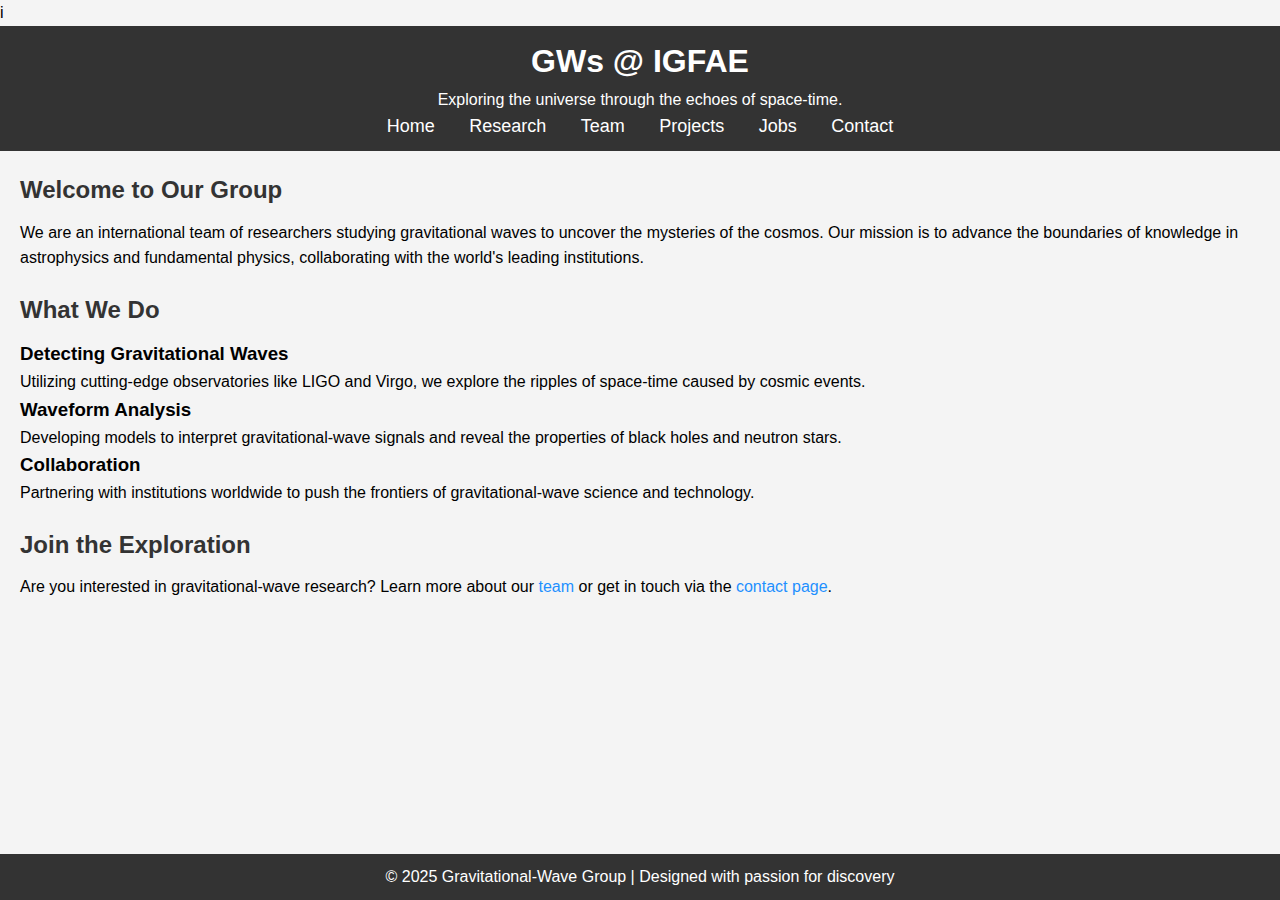
<file: index.html>
i<!DOCTYPE html>
<html lang="en">
<head>
    <meta charset="UTF-8">
    <meta name="viewport" content="width=device-width, initial-scale=1.0">
    <title>Gravitational-Wave Group</title>
    <link rel="stylesheet" href="assets/style.css"> <!-- External CSS -->
</head>
<body>
    <!-- Header -->
    <header>
        <div class="header-content">
            <h1>GWs @ IGFAE</h1>
            <p>Exploring the universe through the echoes of space-time.</p>
        </div>
        <nav>
            <ul>
                <li><a href="index.html">Home</a></li>
                <li><a href="research.html">Research</a></li>
                <li><a href="team.html">Team</a></li>
                <li><a href="projects.html">Projects</a></li>
                <li><a href="jobs.html">Jobs</a></li>
                <li><a href="contact.html">Contact</a></li>
            </ul>
        </nav>
    </header>

    <!-- Main Content -->
    <main>
        <!-- Introduction Section -->
        <section id="intro">
            <h2>Welcome to Our Group</h2>
            <p>
                We are an international team of researchers studying gravitational waves to uncover the mysteries of the cosmos.
                Our mission is to advance the boundaries of knowledge in astrophysics and fundamental physics, collaborating 
                with the world's leading institutions.
            </p>
        </section>

        <!-- Research Highlights Section -->
        <section id="highlights">
            <h2>What We Do</h2>
            <div class="highlights-grid">
                <div class="highlight-item">
                    <h3>Detecting Gravitational Waves</h3>
                    <p>
                        Utilizing cutting-edge observatories like LIGO and Virgo, we explore the ripples of space-time caused by cosmic events.
                    </p>
                </div>
                <div class="highlight-item">
                    <h3>Waveform Analysis</h3>
                    <p>
                        Developing models to interpret gravitational-wave signals and reveal the properties of black holes and neutron stars.
                    </p>
                </div>
                <div class="highlight-item">
                    <h3>Collaboration</h3>
                    <p>
                        Partnering with institutions worldwide to push the frontiers of gravitational-wave science and technology.
                    </p>
                </div>
            </div>
        </section>

        <!-- Call to Action -->
        <section id="cta">
            <h2>Join the Exploration</h2>
            <p>
                Are you interested in gravitational-wave research? Learn more about our <a href="team.html">team</a> or get in touch via the <a href="contact.html">contact page</a>.
            </p>
        </section>
    </main>

    <!-- Footer -->
    <footer>
        <p>&copy; 2025 Gravitational-Wave Group | Designed with passion for discovery</p>
    </footer>
</body>
</html>
</file>
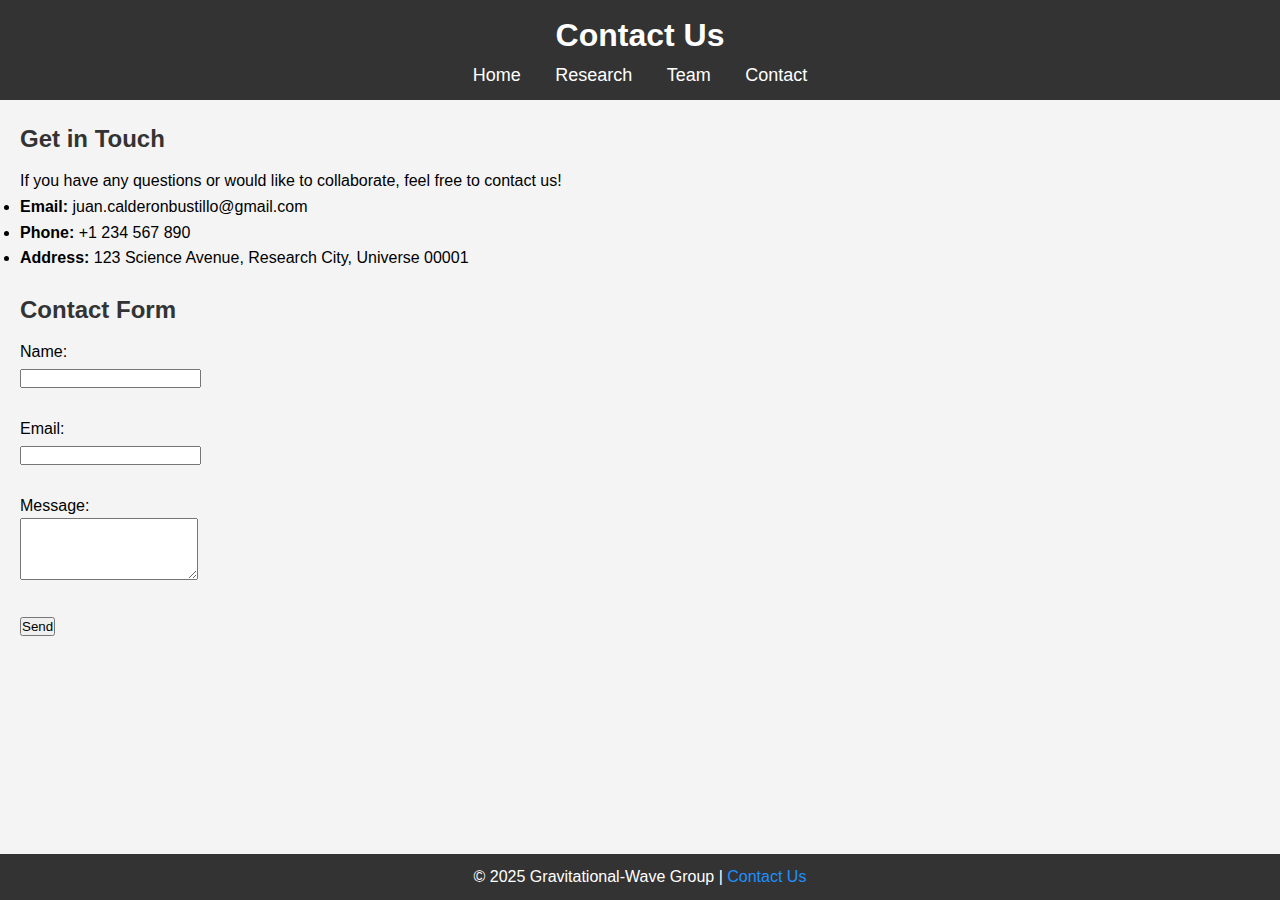
<file: contact.html>
<!DOCTYPE html>
<html lang="en">
<head>
    <meta charset="UTF-8">
    <meta name="viewport" content="width=device-width, initial-scale=1.0">
    <title>Contact Us | Gravitational-Wave Group</title>
    <link rel="stylesheet" href="assets/style.css">
</head>
<body>
    <header>
        <h1>Contact Us</h1>
        <nav>
            <ul>
                <li><a href="index.html">Home</a></li>
                <li><a href="research.html">Research</a></li>
                <li><a href="team.html">Team</a></li>
                <li><a href="contact.html">Contact</a></li>
            </ul>
        </nav>
    </header>

    <main>
        <section id="contact-info">
            <h2>Get in Touch</h2>
            <p>If you have any questions or would like to collaborate, feel free to contact us!</p>
            <ul>
                <li><strong>Email:</strong> juan.calderonbustillo@gmail.com</li>
                <li><strong>Phone:</strong> +1 234 567 890</li>
                <li><strong>Address:</strong> 123 Science Avenue, Research City, Universe 00001</li>
            </ul>
        </section>

        <section id="contact-form">
            <h2>Contact Form</h2>
            <form action="#" method="post">
                <label for="name">Name:</label><br>
                <input type="text" id="name" name="name" required><br><br>

                <label for="email">Email:</label><br>
                <input type="email" id="email" name="email" required><br><br>

                <label for="message">Message:</label><br>
                <textarea id="message" name="message" rows="4" required></textarea><br><br>

                <button type="submit">Send</button>
            </form>
        </section>
    </main>

    <footer>
        <p>&copy; 2025 Gravitational-Wave Group | <a href="contact.html">Contact Us</a></p>
    </footer>
</body>
</html>
</file>
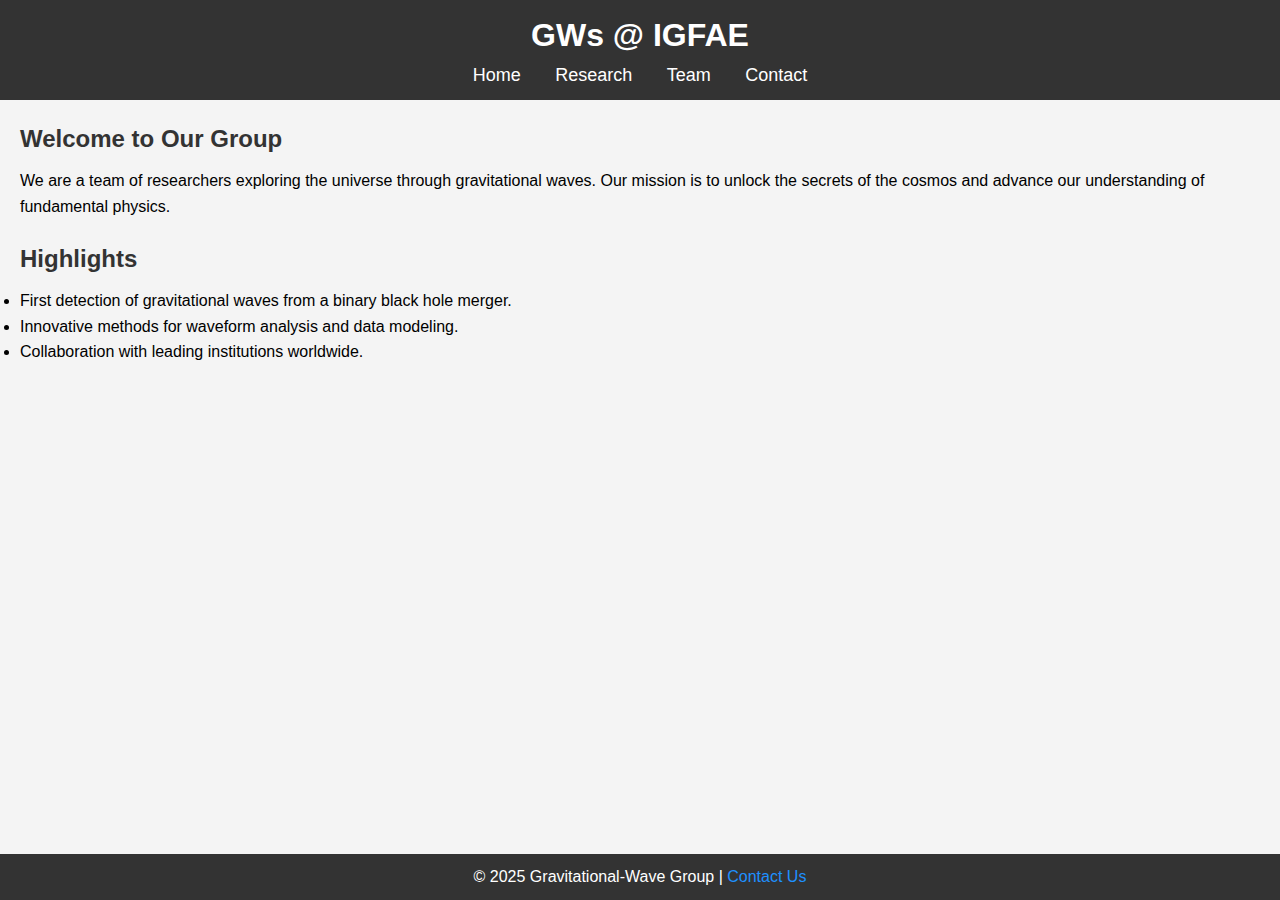
<file: home.html>
<!DOCTYPE html>
<html lang="en">
<head>
    <meta charset="UTF-8">
    <meta name="viewport" content="width=device-width, initial-scale=1.0">
    <title>Gravitational-Wave Group</title>
    <link rel="stylesheet" href="assets/style.css">
</head>
<body>
    <header>
        <h1>GWs @ IGFAE</h1>
        <nav>
            <ul>
                <li><a href="index.html">Home</a></li>
                <li><a href="research.html">Research</a></li>
                <li><a href="team.html">Team</a></li>
                <li><a href="contact.html">Contact</a></li>
            </ul>
        </nav>
    </header>

    <main>
        <section id="intro">
            <h2>Welcome to Our Group</h2>
            <p>We are a team of researchers exploring the universe through gravitational waves. Our mission is to unlock the secrets of the cosmos and advance our understanding of fundamental physics.</p>
        </section>

        <section id="highlights">
            <h2>Highlights</h2>
            <ul>
                <li>First detection of gravitational waves from a binary black hole merger.</li>
                <li>Innovative methods for waveform analysis and data modeling.</li>
                <li>Collaboration with leading institutions worldwide.</li>
            </ul>
        </section>
    </main>

    <footer>
        <p>&copy; 2025 Gravitational-Wave Group | <a href="contact.html">Contact Us</a></p>
    </footer>
</body>
</html>
</file>
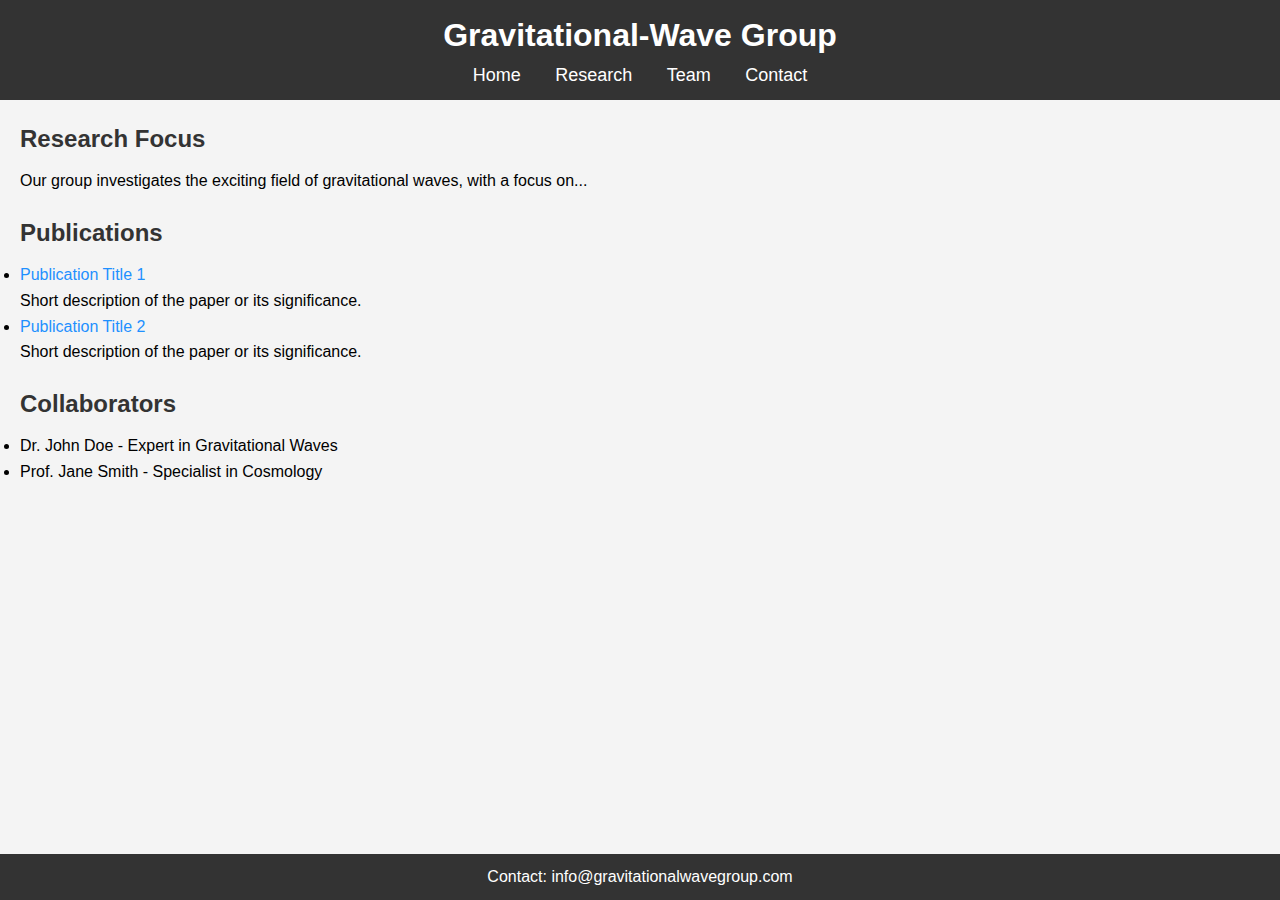
<file: research.html>
<!DOCTYPE html>
<html lang="en">
<head>
    <meta charset="UTF-8">
    <meta name="viewport" content="width=device-width, initial-scale=1.0">
    <title>Research | Gravitational-Wave Group</title>
    <link rel="stylesheet" href="assets/style.css"> <!-- Link to external CSS -->
</head>
<body>

    <!-- Header -->
    <header>
        <h1>Gravitational-Wave Group</h1>
        <nav>
            <ul>
                <li><a href="index.html">Home</a></li>
                <li><a href="research.html">Research</a></li>
                <li><a href="team.html">Team</a></li>
                <li><a href="contact.html">Contact</a></li>
            </ul>
        </nav>
    </header>

    <!-- Main Content Section for Research -->
    <main>
        <section id="research-focus">
            <h2>Research Focus</h2>
            <p>Our group investigates the exciting field of gravitational waves, with a focus on...</p>
        </section>

        <!-- Publications Section -->
        <section id="publications">
            <h2>Publications</h2>
            <ul>
                <li>
                    <a href="publication1.pdf">Publication Title 1</a>
                    <p>Short description of the paper or its significance.</p>
                </li>
                <li>
                    <a href="publication2.pdf">Publication Title 2</a>
                    <p>Short description of the paper or its significance.</p>
                </li>
            </ul>
        </section>

        <!-- Team Section -->
        <section id="team">
            <h2>Collaborators</h2>
            <ul>
                <li>Dr. John Doe - Expert in Gravitational Waves</li>
                <li>Prof. Jane Smith - Specialist in Cosmology</li>
            </ul>
        </section>
    </main>

    <!-- Footer -->
    <footer>
        <p>Contact: info@gravitationalwavegroup.com</p>
    </footer>

</body>
</html>
</file>
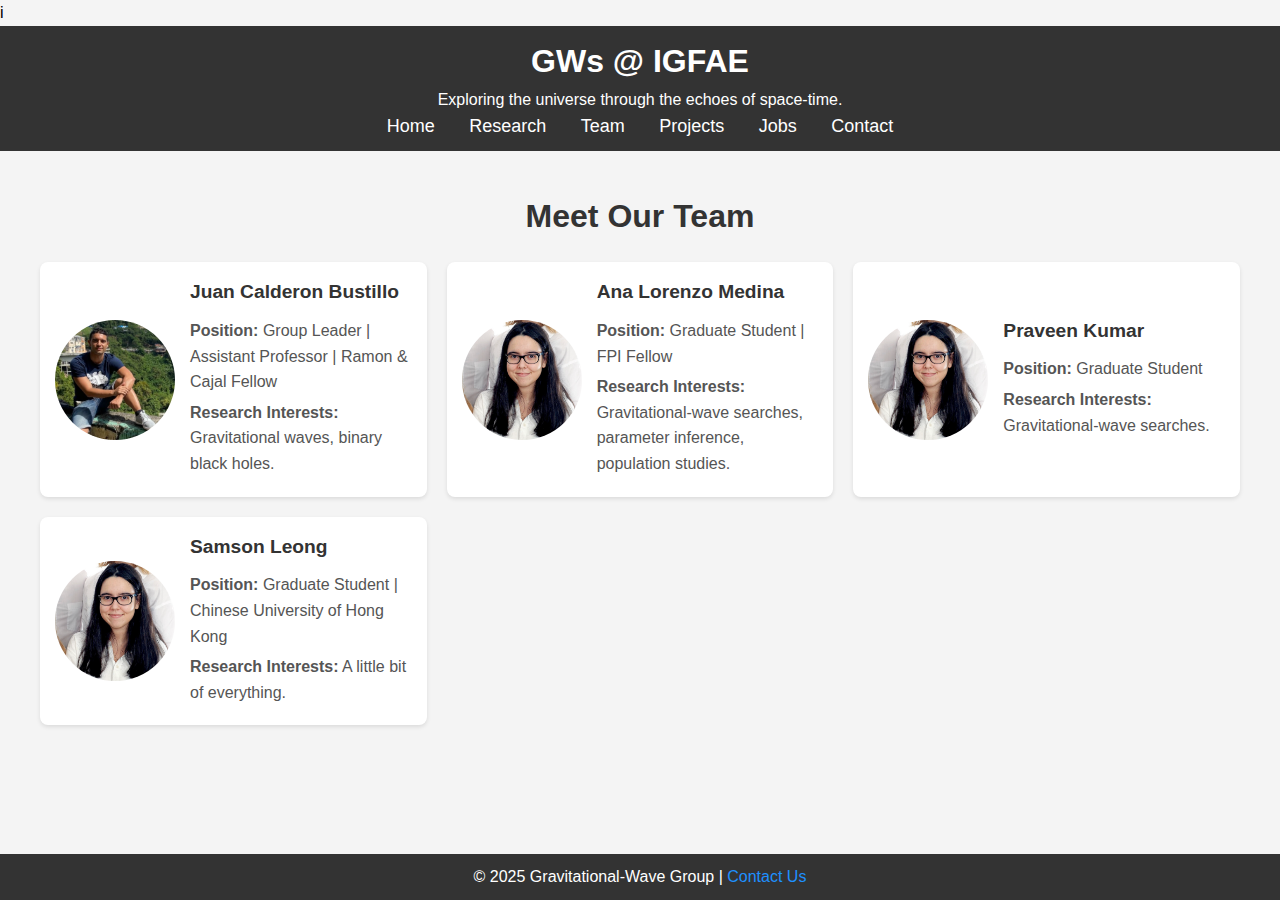
<file: team.html>
i<!DOCTYPE html>
<html lang="en">
<head>
    <meta charset="UTF-8">
    <meta name="viewport" content="width=device-width, initial-scale=1.0">
    <title>Gravitational-Wave Group</title>
    <link rel="stylesheet" href="assets/style.css"> <!-- External CSS -->
</head>
<body>
    <!-- Header -->
    <header>
        <div class="header-content">
            <h1>GWs @ IGFAE</h1>
            <p>Exploring the universe through the echoes of space-time.</p>
        </div>
        <nav>
            <ul>
                <li><a href="index.html">Home</a></li>
                <li><a href="research.html">Research</a></li>
                <li><a href="team.html">Team</a></li>
                <li><a href="projects.html">Projects</a></li>
                <li><a href="jobs.html">Jobs</a></li>
                <li><a href="contact.html">Contact</a></li>
            </ul>
        </nav>
    </header>

    <main>
        <section id="team-members">
            <h2>Meet Our Team</h2>
            <div class="team-grid">
                <!-- Member 1 -->
                <div class="team-member">
                    <img src="assets/juan.png" alt="Juan Calderon Bustillo">
                    <div class="member-info">
                        <h3>Juan Calderon Bustillo</h3>
                        <p><strong>Position:</strong> Group Leader | Assistant Professor | Ramon & Cajal Fellow</p>
                        <p><strong>Research Interests:</strong> Gravitational waves, binary black holes.</p>
                    </div>
                </div>
                <!-- Member 2 -->
                <div class="team-member">
                    <img src="assets/ana.png" alt="Ana Lorenzo Medina">
                    <div class="member-info">
                        <h3>Ana Lorenzo Medina</h3>
                        <p><strong>Position:</strong> Graduate Student | FPI Fellow</p>
                        <p><strong>Research Interests:</strong> Gravitational-wave searches, parameter inference, population studies.</p>
                    </div>
                </div>
                <!-- Member 3 -->
                <div class="team-member">
                    <img src="assets/praveen.png" alt="Praveen Kumar">
                    <div class="member-info">
                        <h3>Praveen Kumar</h3>
                        <p><strong>Position:</strong> Graduate Student</p>
                        <p><strong>Research Interests:</strong> Gravitational-wave searches.</p>
                    </div>
                </div>
                <!-- Member 4 -->
                <div class="team-member">
                    <img src="assets/samson.png" alt="Samson Leong">
                    <div class="member-info">
                        <h3>Samson Leong</h3>
                        <p><strong>Position:</strong> Graduate Student | Chinese University of Hong Kong</p>
                        <p><strong>Research Interests:</strong> A little bit of everything.</p>
                    </div>
                </div>
            </div>
        </section>
    </main>

    <footer>
        <p>&copy; 2025 Gravitational-Wave Group | <a href="contact.html">Contact Us</a></p>
    </footer>
</body>
</html>
</file>
<file: assets/style.css>
/* Reset some default styling */
* {
    margin: 0;
    padding: 0;
    box-sizing: border-box;
}

body {
    font-family: Arial, sans-serif;
    line-height: 1.6;
    background-color: #f4f4f4;
}

header {
    background-color: #333;
    color: #fff;
    padding: 10px 0;
    text-align: center;
}

header nav ul {
    list-style-type: none;
}

header nav ul li {
    display: inline;
    margin: 0 15px;
}

header nav ul li a {
    color: #fff;
    text-decoration: none;
    font-size: 18px;
}

main {
    padding: 20px;
}

h2 {
    color: #333;
    margin-bottom: 10px;
}

section {
    margin-bottom: 20px;
}

footer {
    text-align: center;
    padding: 10px;
    background-color: #333;
    color: #fff;
    position: fixed;
    width: 100%;
    bottom: 0;
}

a {
    color: #1e90ff;
    text-decoration: none;
}

a:hover {
    text-decoration: underline;
}

/* Team Section Styling */
#team-members {
    padding: 20px;
}

#team-members h2 {
    text-align: center;
    font-size: 2rem;
    margin-bottom: 20px;
}

/* Team Grid */
.team-grid {
    display: grid;
    grid-template-columns: repeat(auto-fit, minmax(300px, 1fr));
    gap: 20px;
    justify-items: center;
}

/* Individual Team Member */
.team-member {
    display: flex;
    background: #fff;
    padding: 15px;
    border-radius: 8px;
    box-shadow: 0 2px 4px rgba(0, 0, 0, 0.1);
    align-items: center;
    max-width: 600px;
}

.team-member img {
    width: 120px;
    height: 120px;
    border-radius: 50%;
    margin-right: 15px;
    object-fit: cover;
}

.member-info {
    flex: 1;
}

.member-info h3 {
    margin-bottom: 10px;
    font-size: 1.2rem;
    color: #333;
}

.member-info p {
    margin-bottom: 5px;
    color: #555;
}
</file>
